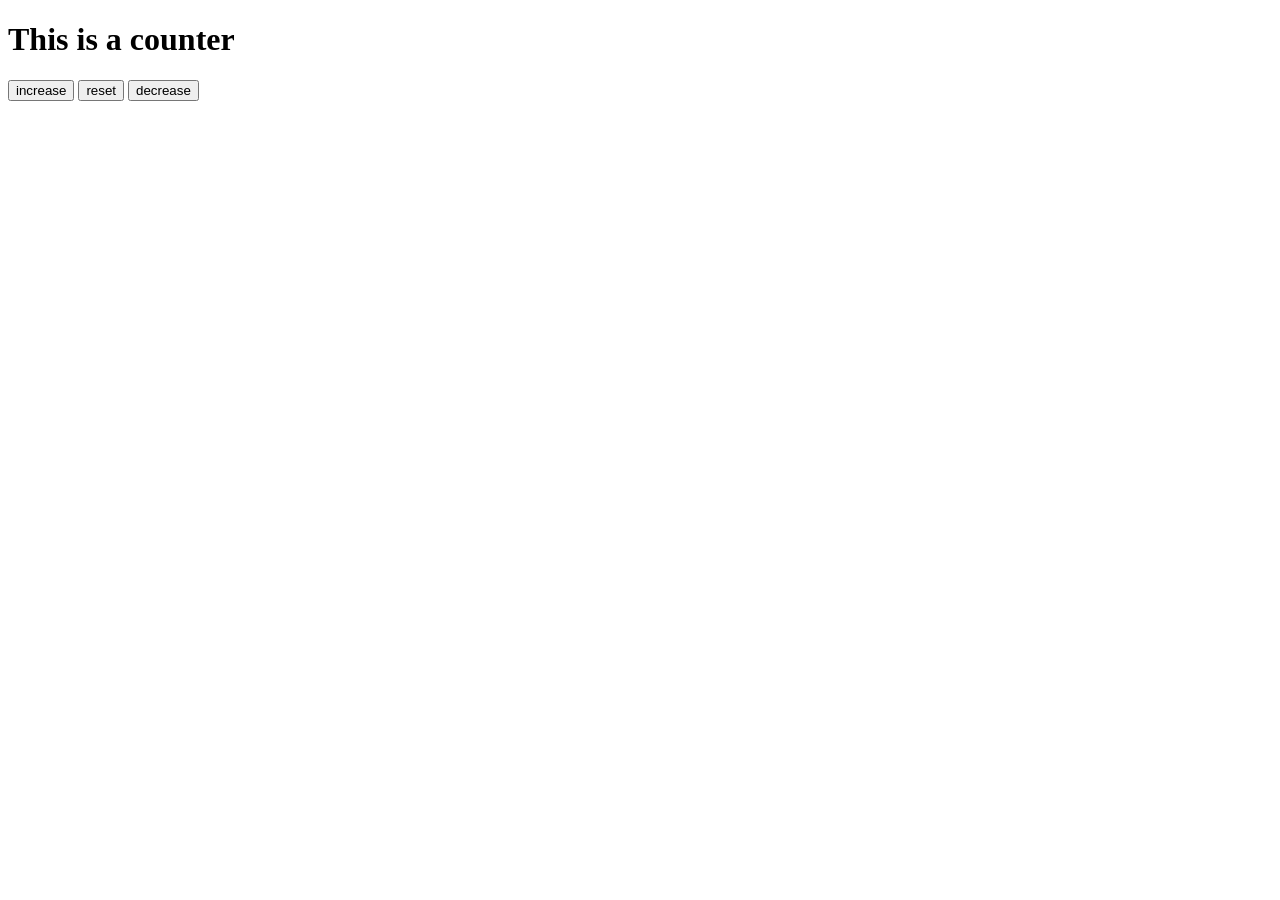
<file: counter/index.html>
<!DOCTYPE html>
<html lang="en">
<head>
    <meta charset="UTF-8">
    <meta name="viewport" content="width=, initial-scale=1.0">
    <title>Document</title>
</head>
<body>
     <h1>This is a counter</h1>
    <button onclick="counter()">increase</button>
    <button onclick="reset()">reset</button>
    <button onclick="decrease()">decrease</button>
    <h1 id="counter" placeholder="0"></h1>
    
        

    <script src="scrypt.js"></script>
</body>
</html>
</file>
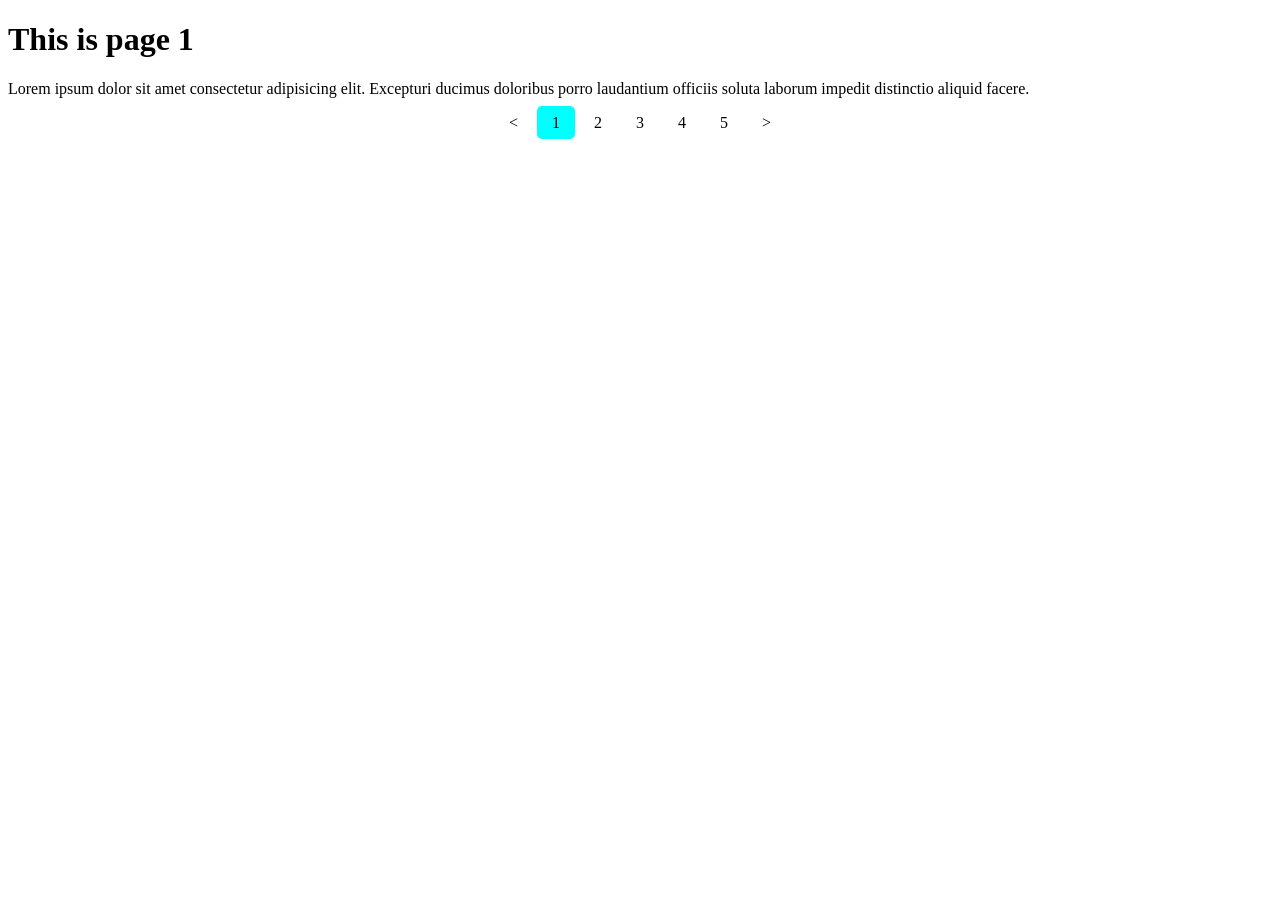
<file: paginaton/index.html>
<!DOCTYPE html>
<html lang="en">
<head>
    <meta charset="UTF-8">
    <meta name="viewport" content="width=device-width, initial-scale=1.0">
    <title>Document</title>
    <link rel="stylesheet" href="styls.css">
</head>
<body>
<h1>This is page 1</h1>

<p>Lorem ipsum dolor sit amet consectetur adipisicing elit. Excepturi ducimus doloribus porro laudantium officiis soluta laborum impedit distinctio aliquid facere.</p>

<div class="pagination">
<a href="index.html"><</a>
<a href="index.html" class="active">1</a>
<a href="page2.html">2</a>
<a href="page3.html">3</a>
<a href="page4.html">4</a>
<a href="page5.html">5</a>
<a href="page2.html">></a>
</div>
</body>
</html>
</file>
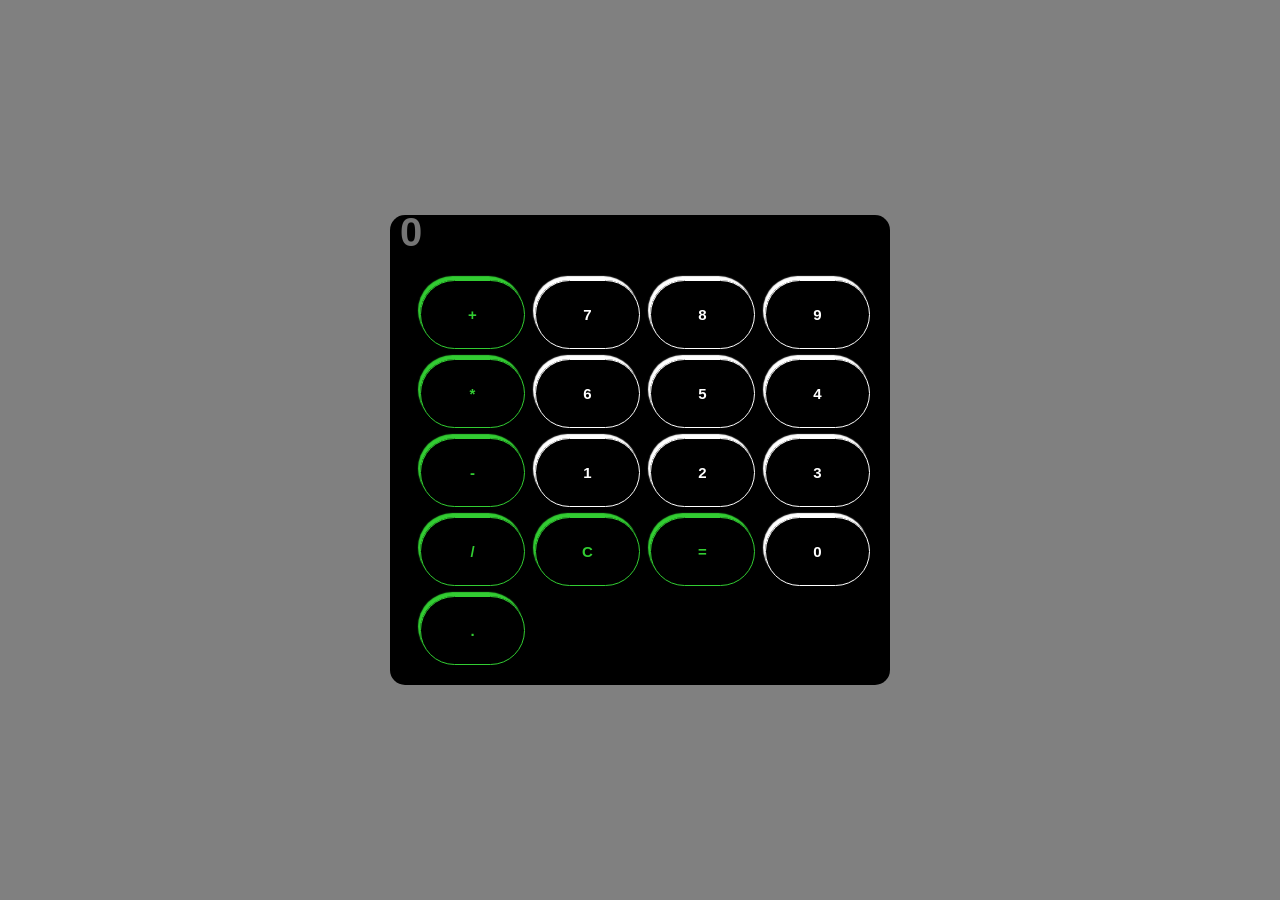
<file: calculator/calculator.html>
<!DOCTYPE html>
<html lang="en">
<head>
    <meta charset="UTF-8">
    <meta name="viewport" content="width=device-width, initial-scale=1.0">
    <title>Document</title>
    <link rel="stylesheet" href="style.css">
</head>
<body>
<div class="calculator">

    <input class="display" readonly, placeholder="0" id="input">

    <div class="keys">

        <button onclick="appendToDisplay('+')" class="opratorbtn">+</button>
        <button onclick="appendToDisplay('7')">7</button>
        <button onclick="appendToDisplay('8')">8</button>
        <button onclick="appendToDisplay('9')">9</button>
        <button onclick="appendToDisplay('*')" class="opratorbtn">*</button>
        <button onclick="appendToDisplay('6')">6</button>
        <button onclick="appendToDisplay('5')">5</button>
        <button onclick="appendToDisplay('4')">4</button>
        <button onclick="appendToDisplay('-')" class="opratorbtn">-</button>
        <button onclick="appendToDisplay('1')">1</button>
        <button onclick="appendToDisplay('2')">2</button>
        <button onclick="appendToDisplay('3')">3</button>
        <button onclick="appendToDisplay('/')" class="opratorbtn">/</button>
        <button onclick="clearDisplay('C')" class="opratorbtn">C</button>
        <button onclick="calculate('=')" class="opratorbtn">=</button>
        <button onclick="appendToDisplay(0)">0</button>
        <button onclick="appendToDisplay('.')" class="opratorbtn">.</button>
        


    </div>

</div>
<script src="script.js"></script>
</body>
</html>
</file>
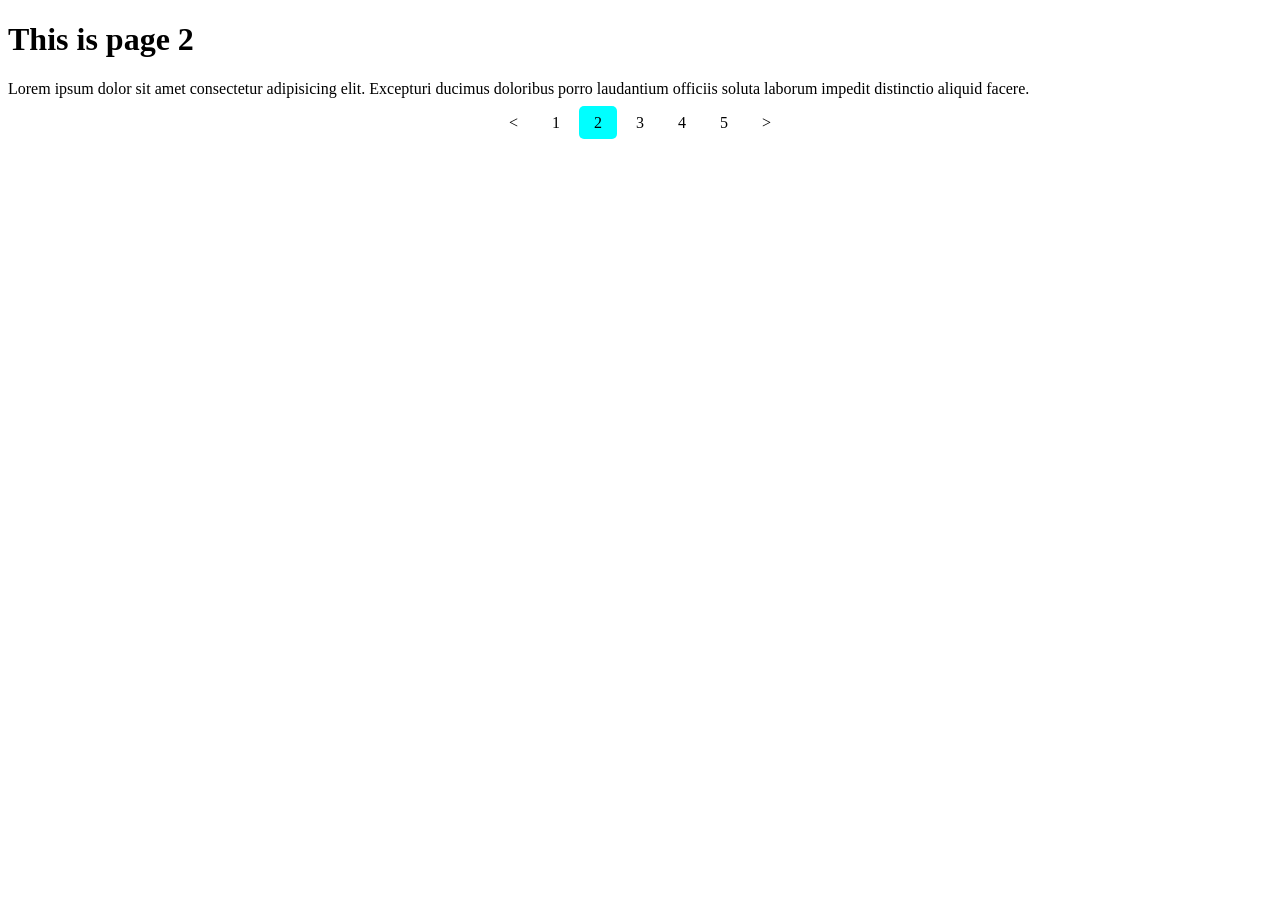
<file: paginaton/page2.html>
<!DOCTYPE html>
<html lang="en">
<head>
    <meta charset="UTF-8">
    <meta name="viewport" content="width=device-width, initial-scale=1.0">
    <title>Document</title>
    <link rel="stylesheet" href="styls.css">
</head>
<body>
<h1>This is page 2</h1>

<p>Lorem ipsum dolor sit amet consectetur adipisicing elit. Excepturi ducimus doloribus porro laudantium officiis soluta laborum impedit distinctio aliquid facere.</p>

<div class="pagination">
<a href="index.html"><</a>
<a href="index.html">1</a>
<a href="page2.html" class="active">2</a>
<a href="page3.html">3</a>
<a href="page4.html">4</a>
<a href="page5.html">5</a>
<a href="page3.html">></a>
</div>
</body>
</html>
</file>
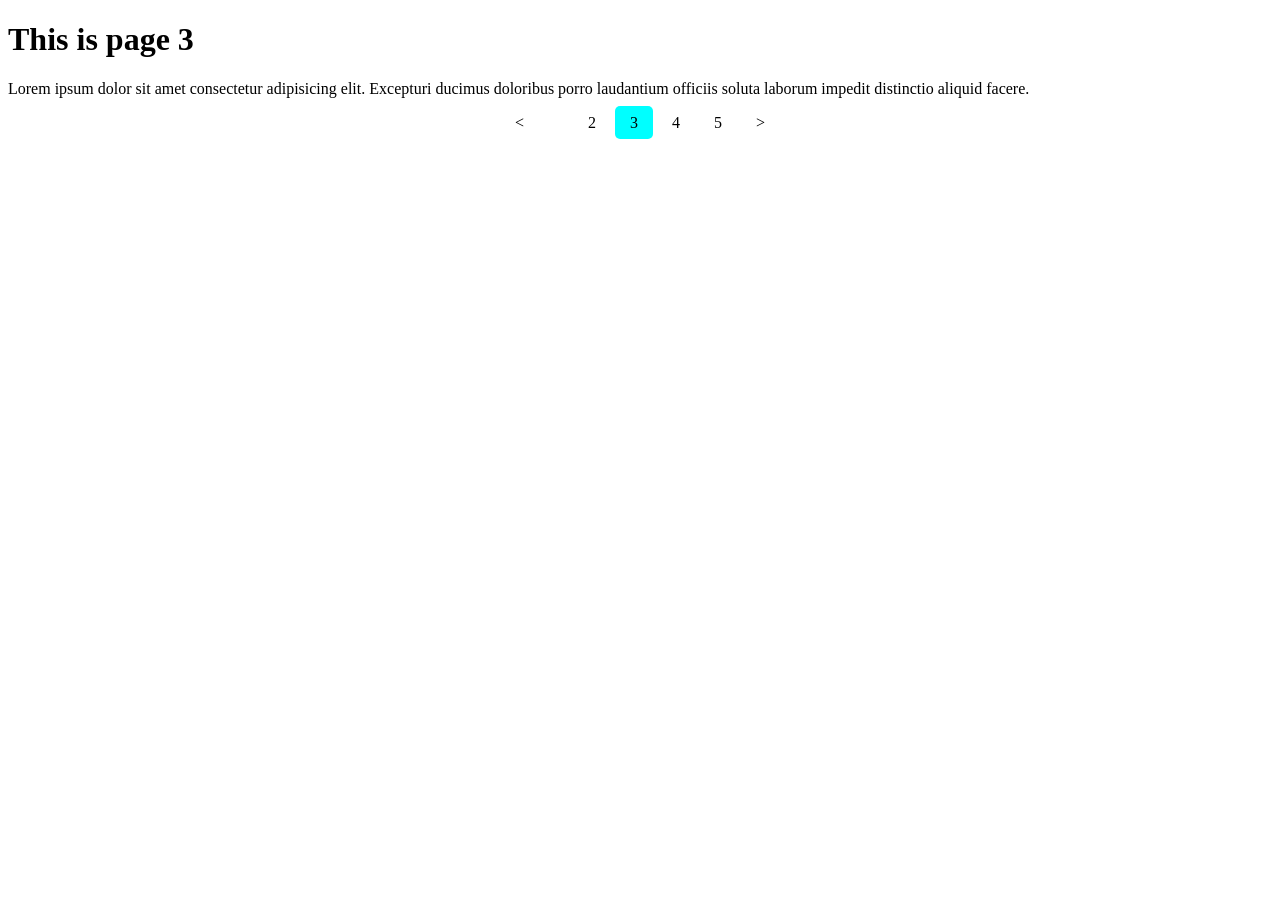
<file: paginaton/page3.html>
<!DOCTYPE html>
<html lang="en">
<head>
    <meta charset="UTF-8">
    <meta name="viewport" content="width=device-width, initial-scale=1.0">
    <title>Document</title>
    <link rel="stylesheet" href="styls.css">
</head>
<body>
<h1>This is page 3</h1>

<p>Lorem ipsum dolor sit amet consectetur adipisicing elit. Excepturi ducimus doloribus porro laudantium officiis soluta laborum impedit distinctio aliquid facere.</p>

<div class="pagination">
<a href="page2.html"><</a>
<a href="index.html"></a>
<a href="page2.html">2</a>
<a href="page3.html" class="active">3</a>
<a href="page4.html">4</a>
<a href="page5.html">5</a>
<a href="page4.html">></a>
</div>
</body>
</html>
</file>
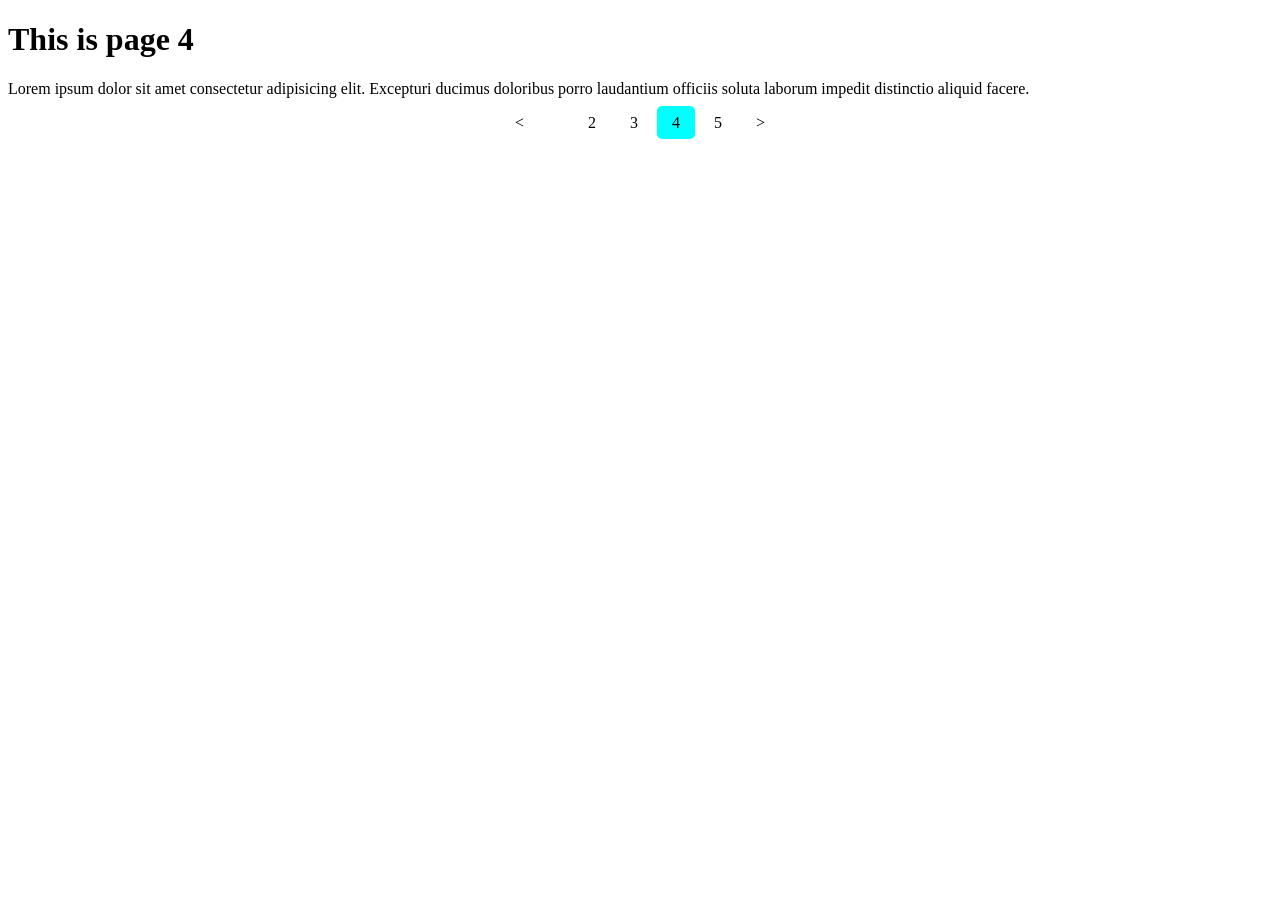
<file: paginaton/page4.html>
<!DOCTYPE html>
<html lang="en">
<head>
    <meta charset="UTF-8">
    <meta name="viewport" content="width=device-width, initial-scale=1.0">
    <title>Document</title>
    <link rel="stylesheet" href="styls.css">
</head>
<body>
<h1>This is page 4</h1>

<p>Lorem ipsum dolor sit amet consectetur adipisicing elit. Excepturi ducimus doloribus porro laudantium officiis soluta laborum impedit distinctio aliquid facere.</p>

<div class="pagination">
<a href="page3.html"><</a>
<a href="index.html"></a>
<a href="page2.html">2</a>
<a href="page3.html">3</a>
<a href="page4.html" class="active">4</a>
<a href="page5.html">5</a>
<a href="page5.html">></a>
</div>
</body>
</html>
</file>
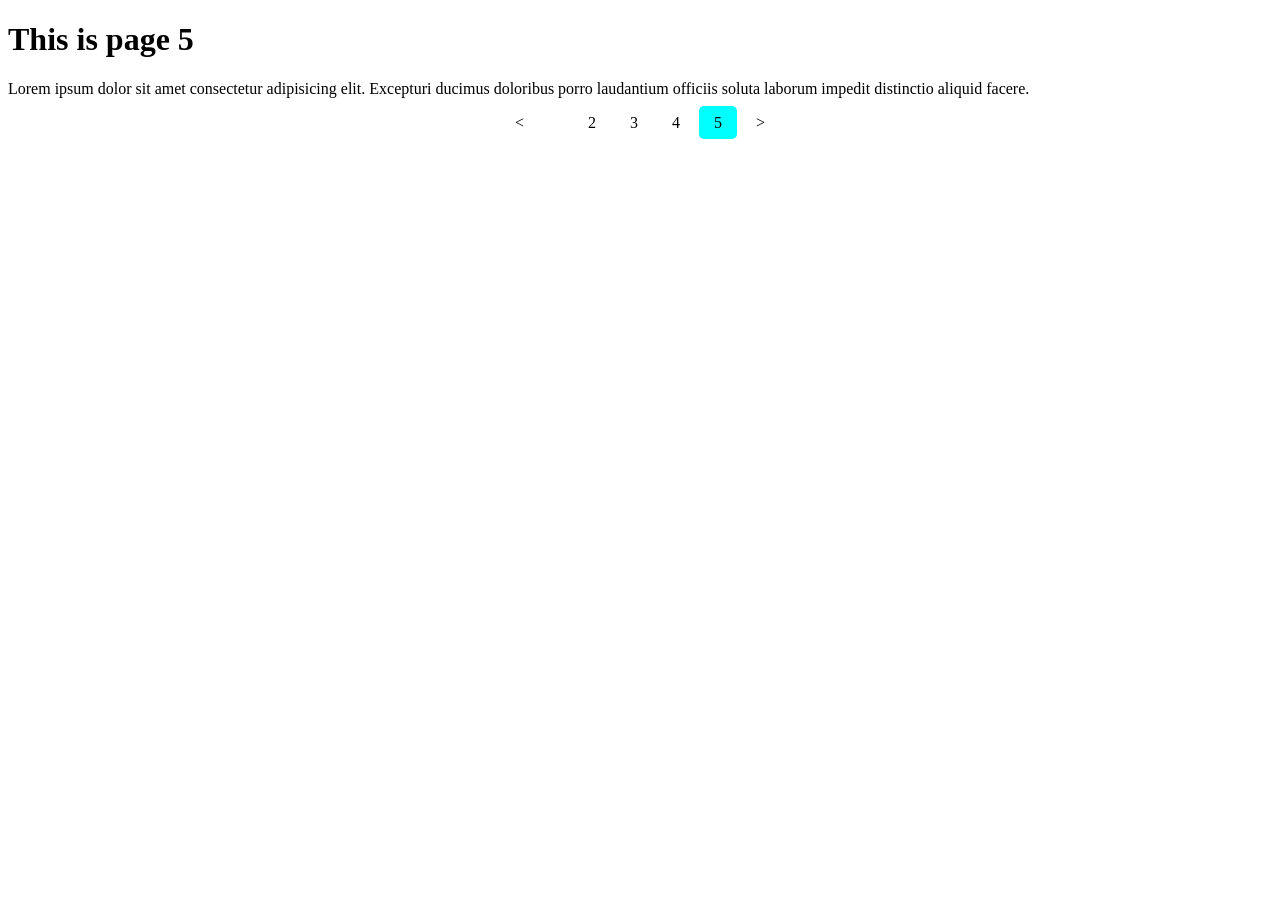
<file: paginaton/page5.html>
<!DOCTYPE html>
<html lang="en">
<head>
    <meta charset="UTF-8">
    <meta name="viewport" content="width=device-width, initial-scale=1.0">
    <title>Document</title>
    <link rel="stylesheet" href="styls.css">
</head>
<body>
<h1>This is page 5</h1>

<p>Lorem ipsum dolor sit amet consectetur adipisicing elit. Excepturi ducimus doloribus porro laudantium officiis soluta laborum impedit distinctio aliquid facere.</p>

<div class="pagination">
<a href="index.html"><</a>
<a href="index.html"></a>
<a href="page2.html">2</a>
<a href="page3.html">3</a>
<a href="page4.html">4</a>
<a href="page5.html" class="active">5</a>
<a href="page5.html">></a>
</div>
</body>
</html>
</file>
<file: paginaton/styls.css>
.pagination{
    text-align: center;
}

.pagination a{
    color: black;
    padding: 8px 15px;
    text-decoration: none;
}

.pagination a.active{
    background-color: aqua;
    border-radius: 5px;
}

.pagination a:hover:not(:active){
    background-color: grey;
}
</file>
<file: calculator/style.css>
body{
    background-color: gray;
    margin: 0;
    display: flex;
    justify-content: center;
    align-items: center;
    height: 100vh;
}

.calculator{
    margin: 0%;
    font-family: Arial, sans-serif;
    background-color: black;
    border-radius: 15px;
    max-width: 500px;
    overflow: hidden;
}

.keys{
    display: grid;
    grid-template-columns: repeat(4,1fr);
    gap: 10px;
    padding: 25px;
    
}

button{
    margin: 5px;
    color: white;
    background-color: transparent;
    padding: 20px; 
    width: 100%; 
    height: 100%;
    border: 1px solid;
    border: 0.5px solid;
    border-radius: 50px;
    font-size: 15px;
    font-weight: bold;
    box-shadow: -2px -4px 1px;
    cursor: pointer;
    
    
}

.opratorbtn{
    color: limegreen;
}

.display{
    width: 400%;
    height:15px ;
    padding:10px ;
    text-align: left;
    font-size:40px ;
    font-weight: bold;
    background-color: transparent;
    color: white;
    border: none;
    }
</file>
